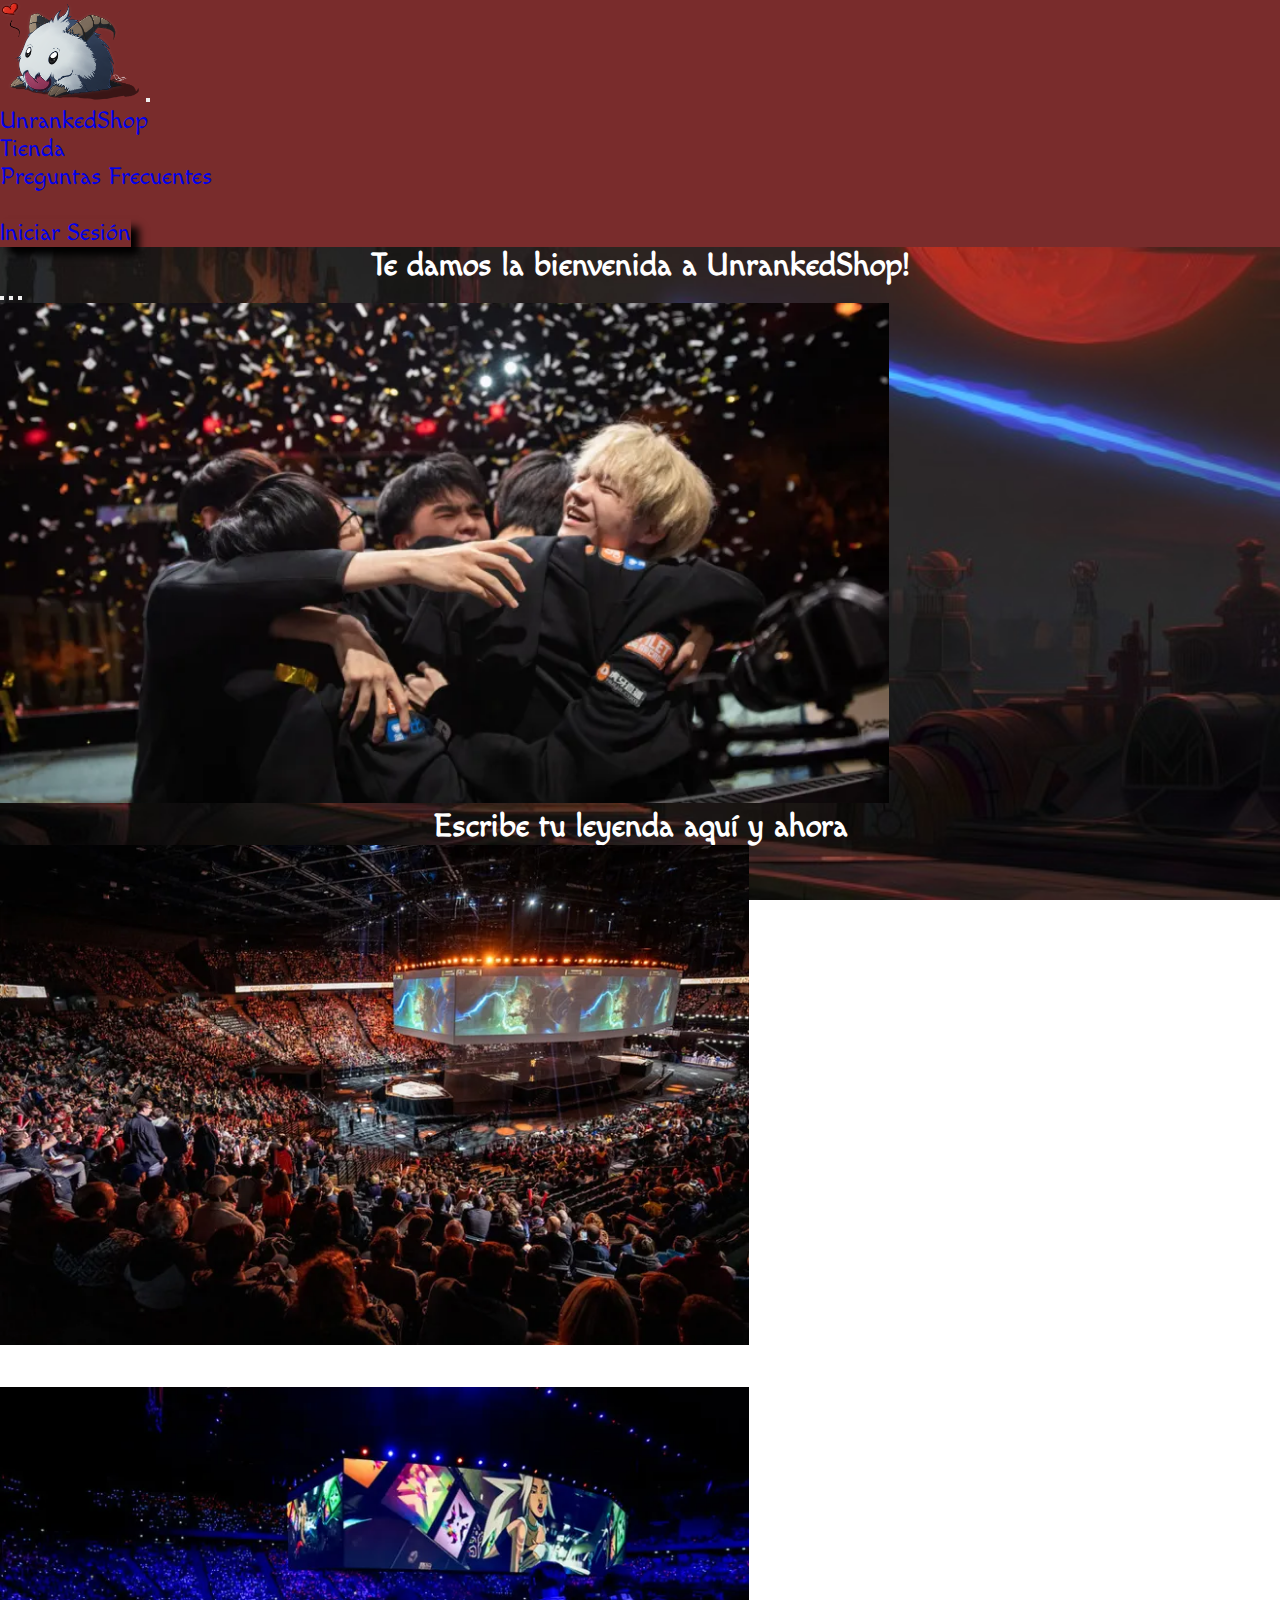
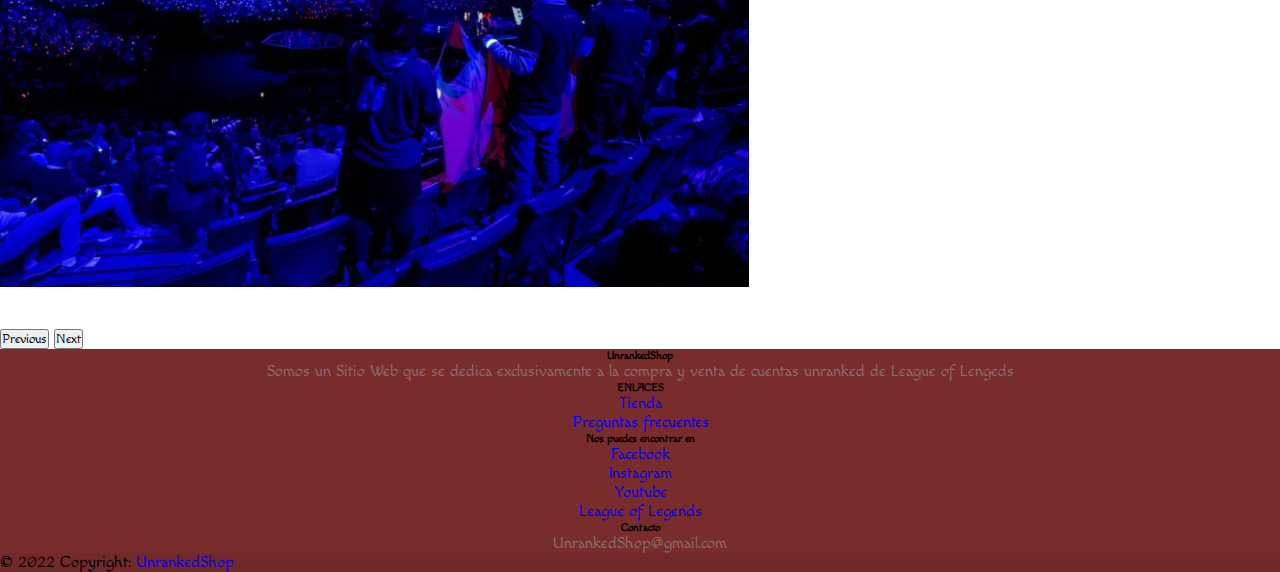
<file: index.html>
<!doctype html>
<html lang="en">
  <head>
    <meta charset="utf-8">
    <meta name="viewport" content="width=device-width, initial-scale=1">
    <title>UnrankedShop</title>
    <link rel="stylesheet" href="css/style.css">
    <link href="https://fonts.googleapis.com/css2?family=Macondo&family=Patrick+Hand&family=Permanent+Marker&display=swap" rel="stylesheet">
    <link rel="shortcut icon" href="./img/icon/poro.png">
    <link href="https://cdn.jsdelivr.net/npm/bootstrap@5.2.1/dist/css/bootstrap.min.css" rel="stylesheet" integrity="sha384-iYQeCzEYFbKjA/T2uDLTpkwGzCiq6soy8tYaI1GyVh/UjpbCx/TYkiZhlZB6+fzT" crossorigin="anonymous">
  </head>
  <body>
    <nav class="navbar navbar-expand-lg  p-4">
      <div class="container-fluid">
        <a class="navbar-brand" href="">
          <img src="./img/icon/poro.png" alt="logo" class="poro" style="height:100px;">
        </a>
        <button class="navbar-toggler" type="button" data-bs-toggle="collapse" data-bs-target="#navbarTogglerDemo01" aria-controls="navbarTogglerDemo01" aria-expanded="false" aria-label="Toggle navigation">
          <span class="navbar-toggler-icon"></span>
        </button>
        <div class="collapse navbar-collapse" id="navbarTogglerDemo01">
          <a class="navbar-brand" href="./index.html">UnrankedShop</a>
          <ul class="navbar-nav me-auto mb-2 mb-dk-0">
            <li class="nav-item">   
              <a class="nav-link active" aria-current="page" href="./html/needlogin.html">Tienda</a>
            </li>
            <li class="nav-item">
              <a class="nav-link" href="./html/preguntas.html">Preguntas Frecuentes</a>
            </li>
            <li class="nav-item">
            </li>
          </ul>
          <form class="d-flex" role="search">
            <a class="login-index navbar-brand" href="./html/iniciosesion.html">Iniciar Sesión</a>
          </form>
        </div>
      </div>
    </nav>
    <div class="bg-titulo">
      <h1>Te damos la bienvenida a UnrankedShop!</h1>
    </div>
    <div id="carouselExampleCaptions" class="carousel slide" data-bs-ride="false">
      <div class="carousel-indicators">
        <button type="button" data-bs-target="#carouselExampleCaptions" data-bs-slide-to="0" class="active" aria-current="true" aria-label="Slide 1"></button>
        <button type="button" data-bs-target="#carouselExampleCaptions" data-bs-slide-to="1" aria-label="Slide 2"></button>
        <button type="button" data-bs-target="#carouselExampleCaptions" data-bs-slide-to="2" aria-label="Slide 3"></button>
      </div>
      <div class="carousel-inner">
        <div class="carousel-item active">
          <img src="./img/carrousel/c1.pg.jfif" class="d-block w-100" style="height:500px;" alt="mundial3">
          <div class="carousel-caption d-none d-md-block">
            <h1>Escribe tu leyenda aquí y ahora</h1>
          </div>
        </div>
        <div class="carousel-item">
          <img src="./img/carrousel/c2.jpg" class="d-block w-100" style="height:500px;" alt="mundial3">
          <div class="carousel-caption d-none d-md-block">
            <h1>Es hora de comenzar</h1>
          </div>
        </div>
        <div class="carousel-item">
          <img src="./img/carrousel/c3.pg.webp" class="d-block w-100" style="height:500px;" alt="mundial3">
          <div class="carousel-caption d-none d-md-block">
            <h1>Solo tú puedes hacerlo</h1>
          </div>
        </div>
      </div>
      <button class="carousel-control-prev" type="button" data-bs-target="#carouselExampleCaptions" data-bs-slide="prev">
        <span class="carousel-control-prev-icon" aria-hidden="true"></span>
        <span class="visually-hidden">Previous</span>
      </button>
      <button class="carousel-control-next" type="button" data-bs-target="#carouselExampleCaptions" data-bs-slide="next">
        <span class="carousel-control-next-icon" aria-hidden="true"></span>
        <span class="visually-hidden">Next</span>
      </button>
    </div>

<footer class="text-center text-lg-start bg-gray text-muted">

  <section class="d-flex justify-content-center justify-content-lg-between p-4 border-bottom">

    <div>
      <a href="" class="me-4 text-reset">
        <i class="fab fa-facebook-f"></i>
      </a>
      <a href="" class="me-4 text-reset">
        <i class="fab fa-twitter"></i>
      </a>
      <a href="" class="me-4 text-reset">
        <i class="fab fa-google"></i>
      </a>
      <a href="" class="me-4 text-reset">
        <i class="fab fa-instagram"></i>
      </a>
      <a href="" class="me-4 text-reset">
        <i class="fab fa-linkedin"></i>
      </a>
      <a href="" class="me-4 text-reset">
        <i class="fab fa-github"></i>
      </a>
    </div>

  </section>

  <section class="">
    <div class="container text-center text-md-start mt-5">

      <div class="row mt-3">

        <div class="col-md-3 col-lg-4 col-xl-3 mx-auto mb-4">

          <h6 class="text-uppercase fw-bold mb-4">
            <i class="fas fa-gem me-3"></i>UnrankedShop
          </h6>
          <p>
            Somos un Sitio Web que se dedica exclusivamente a la compra
             y venta de cuentas unranked de League of Lengeds
          </p>
        </div>

        <div class="col-md-2 col-lg-2 col-xl-2 mx-auto mb-4">

          <h6 class="text-uppercase fw-bold mb-4">
            ENLACES
          </h6>
          <p>
            <a href="./html/needlogin.html" class="text-reset">Tienda</a>
          </p>
          <p>
            <a href="./preguntas.html" class="text-reset">Preguntas frecuentes</a>
          </p>
        </div>

        <div class="col-md-3 col-lg-2 col-xl-2 mx-auto mb-4">

          <h6 class="text-uppercase fw-bold mb-4">
            Nos puedes encontrar en
          </h6>
          <p>
            <a href="https://www.facebook.com/LeagueofLegendsLatino/" class="text-reset">Facebook</a>
          </p>
          <p>
            <a href="https://www.instagram.com/lol_es/?hl=es" class="text-reset">Instagram</a>
          </p>
          <p>
            <a href="https://www.youtube.com/c/leagueoflegends" class="text-reset">Youtube</a>
          </p>
          <p>
            <a href="https://www.leagueoflegends.com/es-mx/" class="text-reset">League of Legends</a>
          </p>
        </div>



        <div class="col-md-4 col-lg-3 col-xl-3 mx-auto mb-md-0 mb-4">

          <h6 class="text-uppercase fw-bold mb-4">Contacto</h6>
          <p>
            <i class="fas fa-envelope me-3"></i>
            UnrankedShop@gmail.com
          </p>
        </div>

      </div>

    </div>
  </section>



  <div class="text-center p-4" style="background-color: rgba(0, 0, 0, 0.05);">
    © 2022 Copyright:
    <a class="text-reset fw-bold" href="https://www.leagueoflegends.com/es-mx/">UnrankedShop</a>
  </div>

</footer>

    <script src="https://cdn.jsdelivr.net/npm/bootstrap@5.2.1/dist/js/bootstrap.min.js" integrity="sha384-7VPbUDkoPSGFnVtYi0QogXtr74QeVeeIs99Qfg5YCF+TidwNdjvaKZX19NZ/e6oz" crossorigin="anonymous"></script>
    </body>
</html>
</file>
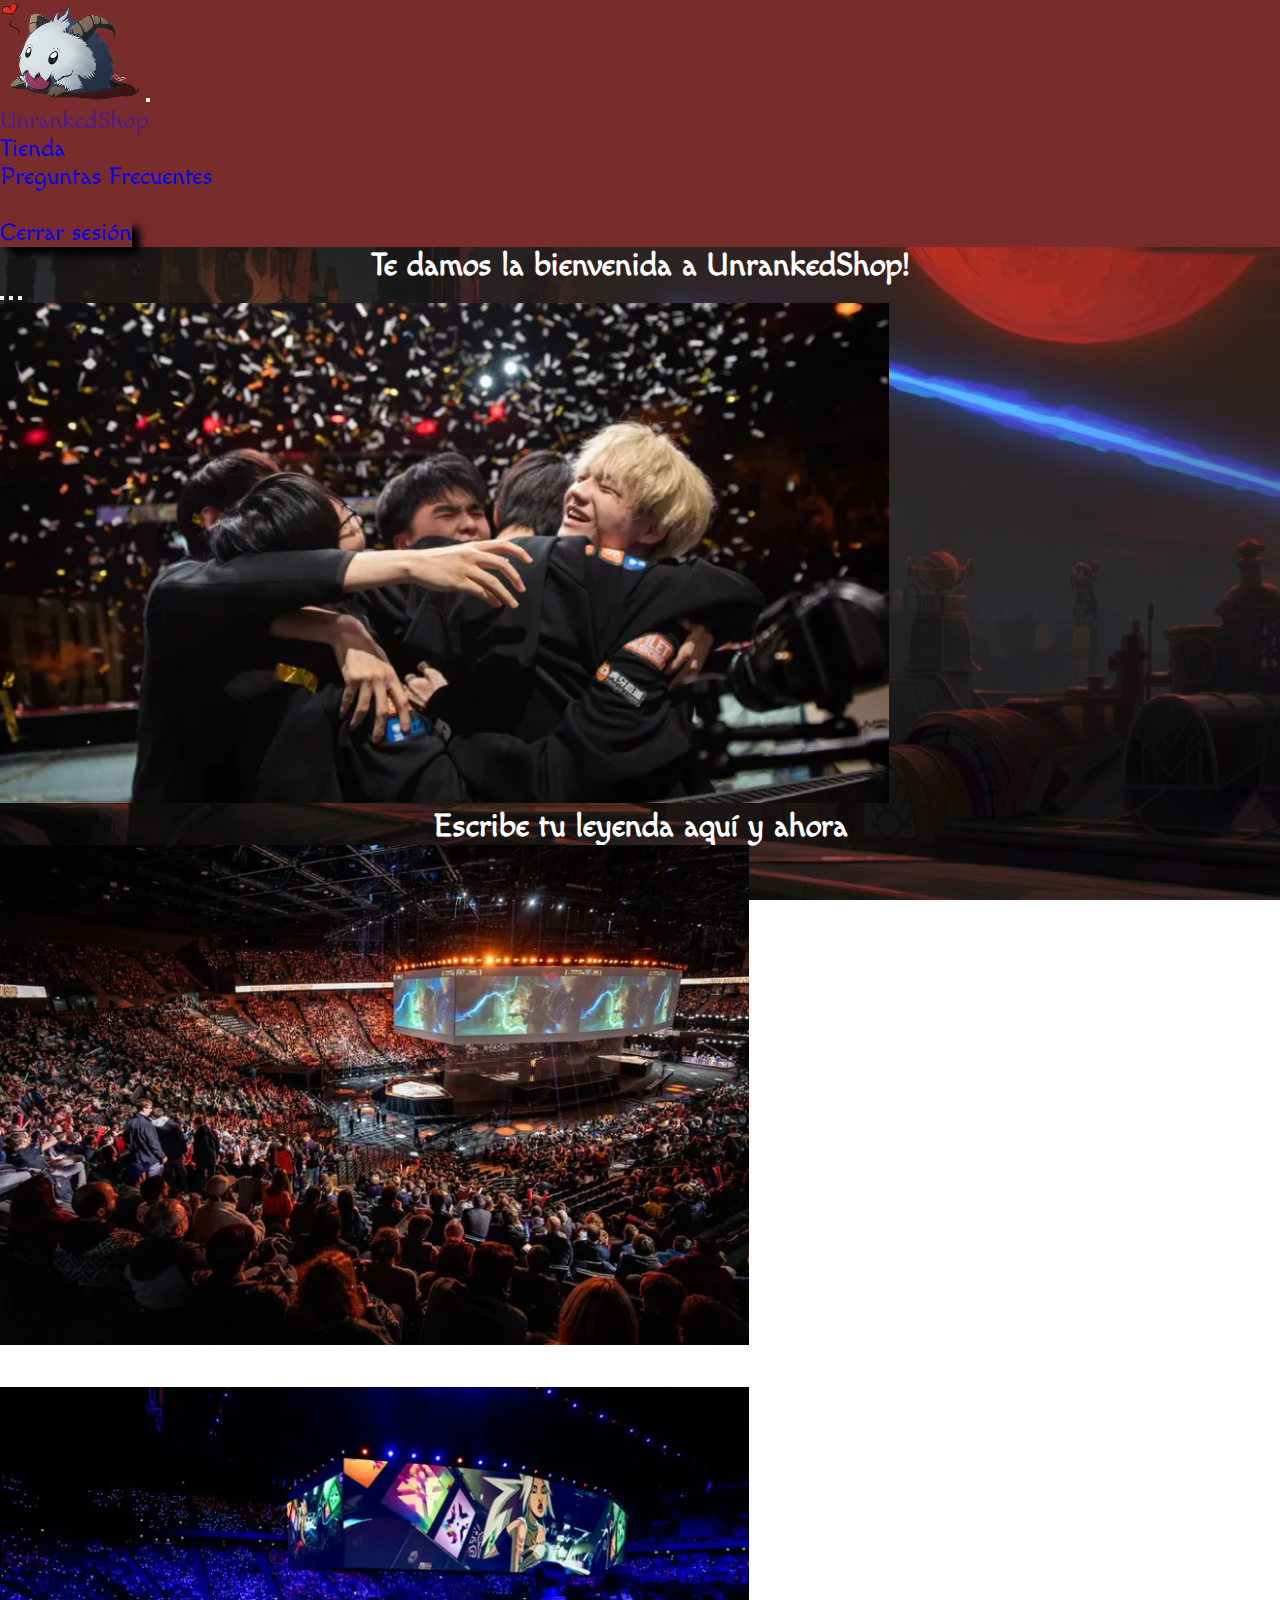
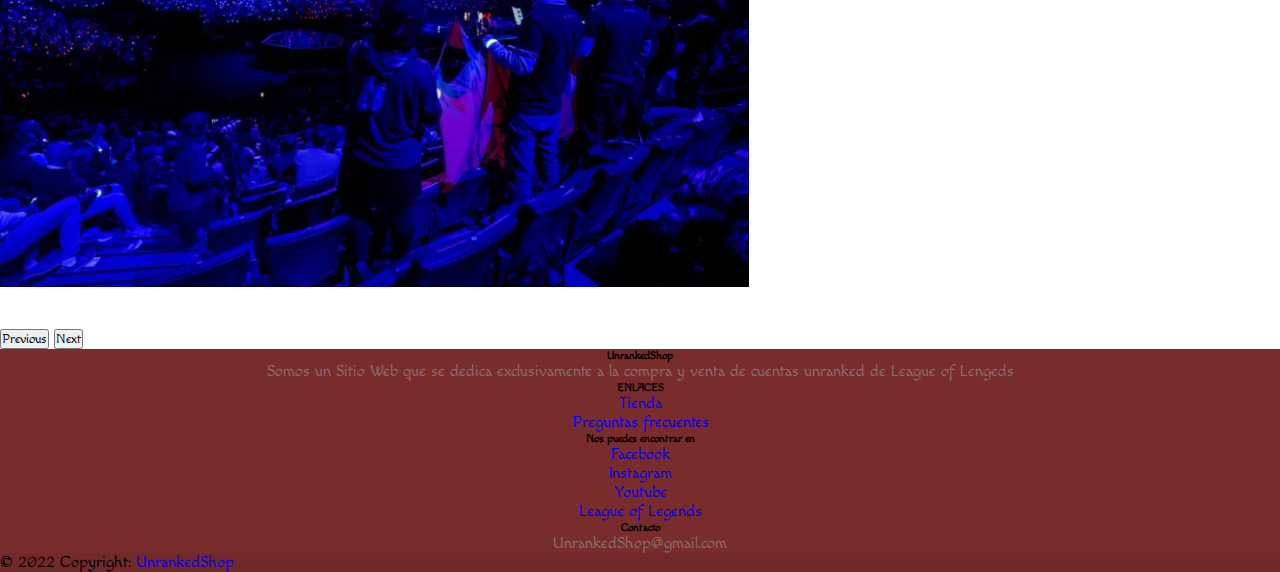
<file: html/indexlogueado.html>
<!doctype html>
<html lang="en">
  <head>
    <meta charset="utf-8">
    <meta name="viewport" content="width=device-width, initial-scale=1">
    <title>UnrankedShop</title>
    <link rel="stylesheet" href="../css/style.css">
    <link href="https://fonts.googleapis.com/css2?family=Macondo&family=Patrick+Hand&family=Permanent+Marker&display=swap" rel="stylesheet">
    <link rel="shortcut icon" href="../img/icon/poro.png">
    <link href="https://cdn.jsdelivr.net/npm/bootstrap@5.2.1/dist/css/bootstrap.min.css" rel="stylesheet" integrity="sha384-iYQeCzEYFbKjA/T2uDLTpkwGzCiq6soy8tYaI1GyVh/UjpbCx/TYkiZhlZB6+fzT" crossorigin="anonymous">
  </head>
  <body>
    <nav class="navbar navbar-expand-lg  p-4">
      <div class="container-fluid">
        <a class="navbar-brand" href="">
          <img src="../img/icon/poro.png" alt="logo" class="poro" style="height:100px;">
        </a>
        <button class="navbar-toggler" type="button" data-bs-toggle="collapse" data-bs-target="#navbarTogglerDemo01" aria-controls="navbarTogglerDemo01" aria-expanded="false" aria-label="Toggle navigation">
          <span class="navbar-toggler-icon"></span>
        </button>
        <div class="collapse navbar-collapse" id="navbarTogglerDemo01">
          <a class="navbar-brand" href="">UnrankedShop</a>
          <ul class="navbar-nav me-auto mb-2 mb-dk-0">
            <li class="nav-item">   
              <a class="nav-link active" aria-current="page" href="./tienda.html">Tienda</a>
            </li>
            <li class="nav-item">
              <a class="nav-link" href="./preguntas.html">Preguntas Frecuentes</a>
            </li>
            <li class="nav-item">
            </li>
          </ul>
          <form class="d-flex" role="search">
            <a class="login-index navbar-brand" href="./iniciosesion.html">Cerrar sesión</a>
          </form>
        </div>
      </div>
    </nav>
    <div class="bg-titulo">
      <h1>Te damos la bienvenida a UnrankedShop!</h1>
    </div>
    <div id="carouselExampleCaptions" class="carousel slide" data-bs-ride="false">
      <div class="carousel-indicators">
        <button type="button" data-bs-target="#carouselExampleCaptions" data-bs-slide-to="0" class="active" aria-current="true" aria-label="Slide 1"></button>
        <button type="button" data-bs-target="#carouselExampleCaptions" data-bs-slide-to="1" aria-label="Slide 2"></button>
        <button type="button" data-bs-target="#carouselExampleCaptions" data-bs-slide-to="2" aria-label="Slide 3"></button>
      </div>
      <div class="carousel-inner">
        <div class="carousel-item active">
          <img src="../img/carrousel/c1.pg.jfif" class="d-block w-100" style="height:500px;" alt="mundial3">
          <div class="carousel-caption d-none d-md-block">
            <h1>Escribe tu leyenda aquí y ahora</h1>
          </div>
        </div>
        <div class="carousel-item">
          <img src="../img/carrousel/c2.jpg" class="d-block w-100" style="height:500px;" alt="mundial3">
          <div class="carousel-caption d-none d-md-block">
            <h1>Es hora de comenzar</h1>
          </div>
        </div>
        <div class="carousel-item">
          <img src="../img/carrousel/c3.pg.webp" class="d-block w-100" style="height:500px;" alt="mundial3">
          <div class="carousel-caption d-none d-md-block">
            <h1>Solo tú puedes hacerlo</h1>
          </div>
        </div>
      </div>
      <button class="carousel-control-prev" type="button" data-bs-target="#carouselExampleCaptions" data-bs-slide="prev">
        <span class="carousel-control-prev-icon" aria-hidden="true"></span>
        <span class="visually-hidden">Previous</span>
      </button>
      <button class="carousel-control-next" type="button" data-bs-target="#carouselExampleCaptions" data-bs-slide="next">
        <span class="carousel-control-next-icon" aria-hidden="true"></span>
        <span class="visually-hidden">Next</span>
      </button>
    </div>

<footer class="text-center text-lg-start bg-gray text-muted">

  <section class="d-flex justify-content-center justify-content-lg-between p-4 border-bottom">

    <div>
      <a href="" class="me-4 text-reset">
        <i class="fab fa-facebook-f"></i>
      </a>
      <a href="" class="me-4 text-reset">
        <i class="fab fa-twitter"></i>
      </a>
      <a href="" class="me-4 text-reset">
        <i class="fab fa-google"></i>
      </a>
      <a href="" class="me-4 text-reset">
        <i class="fab fa-instagram"></i>
      </a>
      <a href="" class="me-4 text-reset">
        <i class="fab fa-linkedin"></i>
      </a>
      <a href="" class="me-4 text-reset">
        <i class="fab fa-github"></i>
      </a>
    </div>

  </section>

  <section class="">
    <div class="container text-center text-md-start mt-5">

      <div class="row mt-3">

        <div class="col-md-3 col-lg-4 col-xl-3 mx-auto mb-4">

          <h6 class="text-uppercase fw-bold mb-4">
            <i class="fas fa-gem me-3"></i>UnrankedShop
          </h6>
          <p>
            Somos un Sitio Web que se dedica exclusivamente a la compra
             y venta de cuentas unranked de League of Lengeds
          </p>
        </div>

        <div class="col-md-2 col-lg-2 col-xl-2 mx-auto mb-4">

          <h6 class="text-uppercase fw-bold mb-4">
            ENLACES
          </h6>
          <p>
            <a href="./tienda.html" class="text-reset">Tienda</a>
          </p>
          <p>
            <a href="./preguntas.html" class="text-reset">Preguntas frecuentes</a>
          </p>
        </div>

        <div class="col-md-3 col-lg-2 col-xl-2 mx-auto mb-4">

          <h6 class="text-uppercase fw-bold mb-4">
            Nos puedes encontrar en
          </h6>
          <p>
            <a href="https://www.facebook.com/LeagueofLegendsLatino/" class="text-reset">Facebook</a>
          </p>
          <p>
            <a href="https://www.instagram.com/lol_es/?hl=es" class="text-reset">Instagram</a>
          </p>
          <p>
            <a href="https://www.youtube.com/c/leagueoflegends" class="text-reset">Youtube</a>
          </p>
          <p>
            <a href="https://www.leagueoflegends.com/es-mx/" class="text-reset">League of Legends</a>
          </p>
        </div>



        <div class="col-md-4 col-lg-3 col-xl-3 mx-auto mb-md-0 mb-4">

          <h6 class="text-uppercase fw-bold mb-4">Contacto</h6>
          <p>
            <i class="fas fa-envelope me-3"></i>
            UnrankedShop@gmail.com
          </p>
        </div>

      </div>

    </div>
  </section>



  <div class="text-center p-4" style="background-color: rgba(0, 0, 0, 0.05);">
    © 2022 Copyright:
    <a class="text-reset fw-bold" href="https://www.leagueoflegends.com/es-mx/">UnrankedShop</a>
  </div>

</footer>

    <script src="https://cdn.jsdelivr.net/npm/bootstrap@5.2.1/dist/js/bootstrap.min.js" integrity="sha384-7VPbUDkoPSGFnVtYi0QogXtr74QeVeeIs99Qfg5YCF+TidwNdjvaKZX19NZ/e6oz" crossorigin="anonymous"></script>
    </body>
</html>
</file>
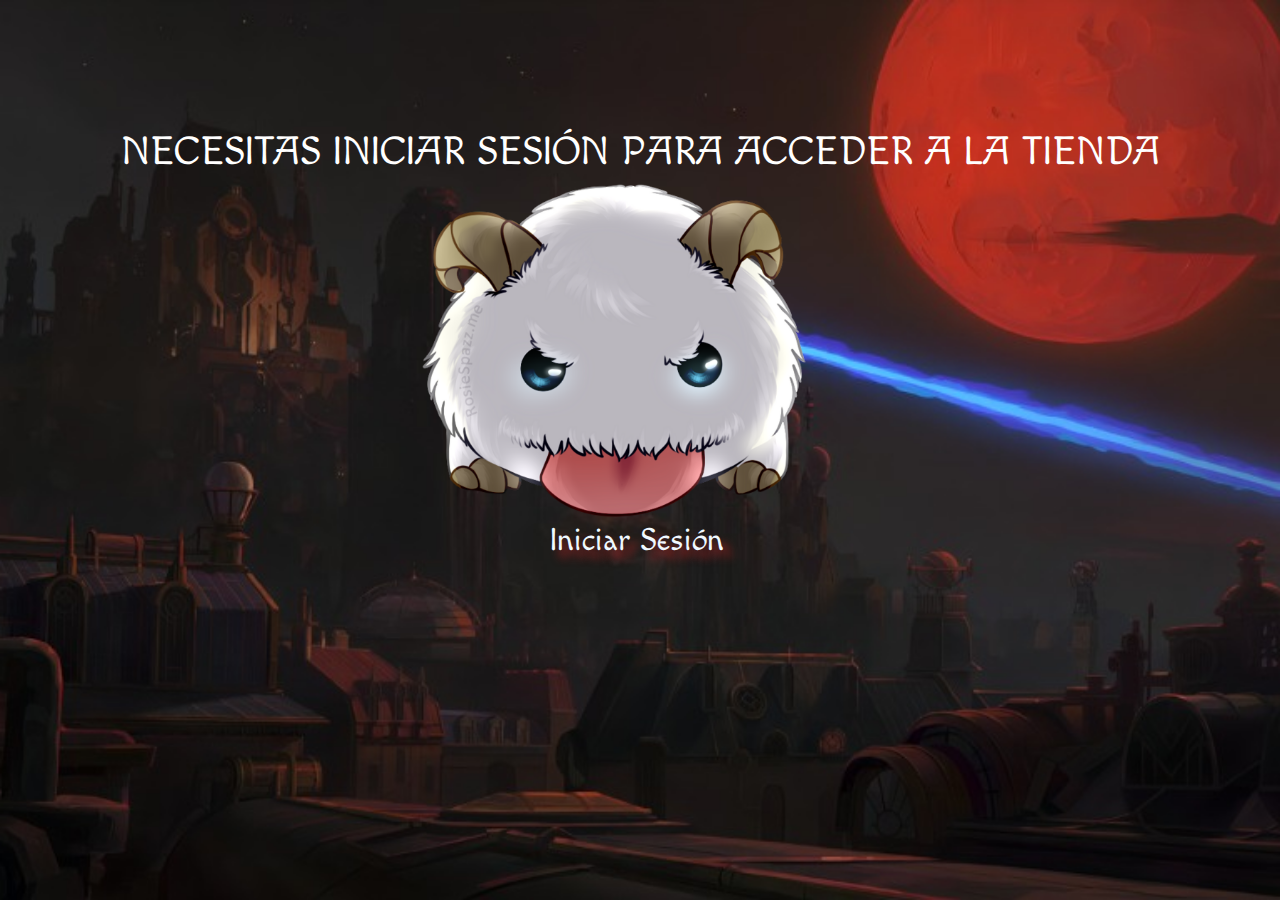
<file: html/needlogin.html>
<!DOCTYPE html>
<html lang="es">

<head>
    <meta charset="UTF-8">
    <meta name="viewport" content="width=device-width, initial-scale=1.0">
    <title>ERROR</title>
    <link rel="stylesheet" href="https://stackpath.bootstrapcdn.com/bootstrap/4.5.2/css/bootstrap.min.css"
        integrity="sha384-JcKb8q3iqJ61gNV9KGb8thSsNjpSL0n8PARn9HuZOnIxN0hoP+VmmDGMN5t9UJ0Z" crossorigin="anonymous">
        <link rel="stylesheet" href="../css/style.css">
        <link href="https://fonts.googleapis.com/css2?family=Macondo&family=Patrick+Hand&family=Permanent+Marker&display=swap" rel="stylesheet">
        <link rel="shortcut icon" href="../img/icon/poro.png">
        <link href="https://cdn.jsdelivr.net/npm/bootstrap@5.2.1/dist/css/bootstrap.min.css" rel="stylesheet" integrity="sha384-iYQeCzEYFbKjA/T2uDLTpkwGzCiq6soy8tYaI1GyVh/UjpbCx/TYkiZhlZB6+fzT" crossorigin="anonymous">
      </head>
<body>
    <h1 class="error">NECESITAS INICIAR SESIÓN PARA ACCEDER A LA TIENDA</h1>
    <img src="../img/icon/error-poro.png" alt="porito" class="porito-error">
    <form class="d-flex" role="search">
        <a class="error-sesion" href="./iniciosesion.html">Iniciar Sesión</a>
      </form>
</body>
</html>
</file>
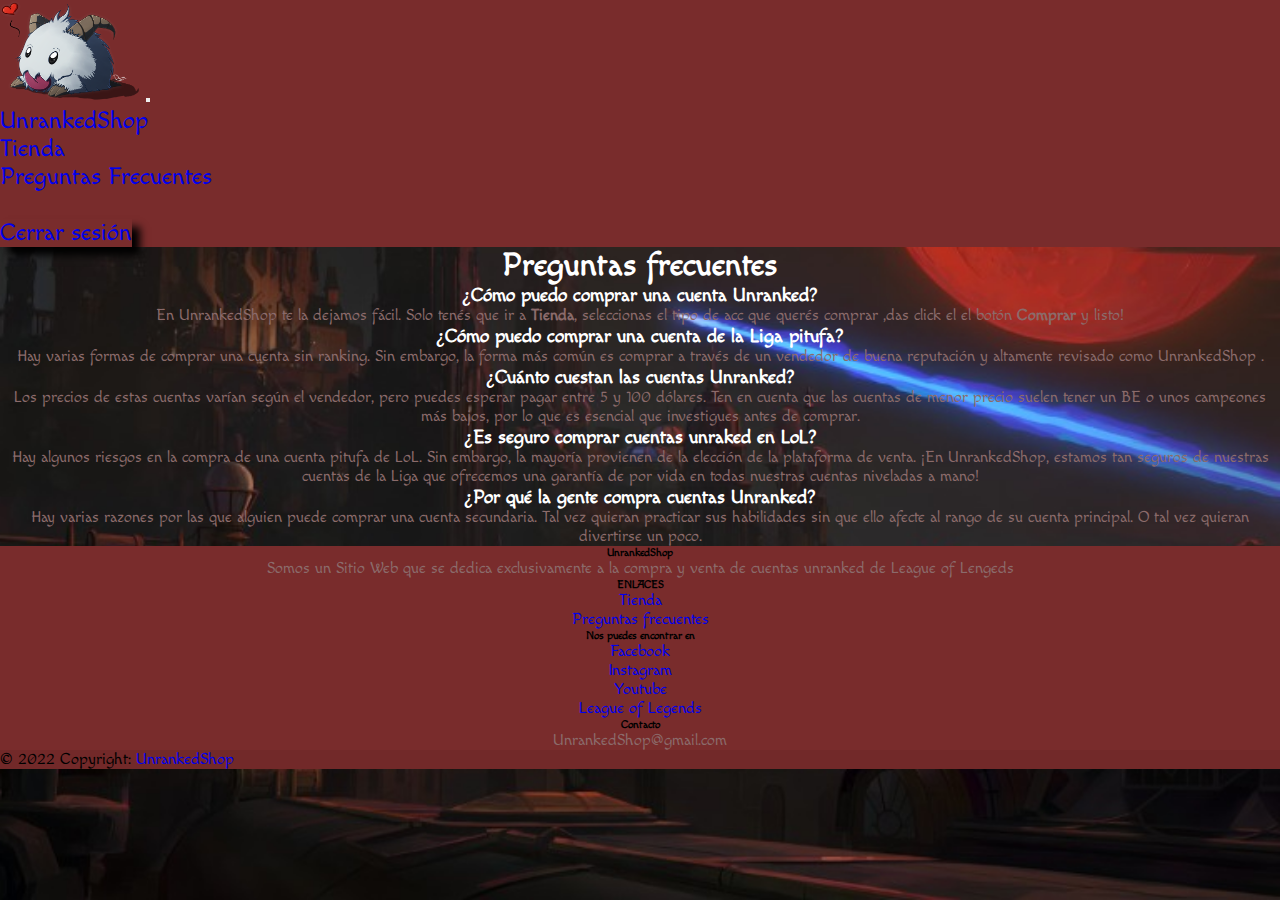
<file: html/preguntas.html>
<!doctype html>
<html lang="en">
  <head>
    <meta charset="utf-8">
    <meta name="viewport" content="width=device-width, initial-scale=1">
    <title>UnrankedShop</title>
    <link rel="stylesheet" href="../css/style.css">
    <link href="https://fonts.googleapis.com/css2?family=Macondo&family=Patrick+Hand&family=Permanent+Marker&display=swap" rel="stylesheet">
    <link rel="shortcut icon" href="../img/icon/poro.png">
    <link href="https://cdn.jsdelivr.net/npm/bootstrap@5.2.1/dist/css/bootstrap.min.css" rel="stylesheet" integrity="sha384-iYQeCzEYFbKjA/T2uDLTpkwGzCiq6soy8tYaI1GyVh/UjpbCx/TYkiZhlZB6+fzT" crossorigin="anonymous">
  </head>
  <body>
    <nav class="navbar navbar-expand-lg  p-4">
      <div class="container-fluid">
        <a class="navbar-brand" href="./indexlogueado.html">
          <img src="../img/icon/poro.png" alt="logo" class="poro" style="height:100px;">
        </a>
        <button class="navbar-toggler" type="button" data-bs-toggle="collapse" data-bs-target="#navbarTogglerDemo01" aria-controls="navbarTogglerDemo01" aria-expanded="false" aria-label="Toggle navigation">
          <span class="navbar-toggler-icon"></span>
        </button>
        <div class="collapse navbar-collapse" id="navbarTogglerDemo01">
          <a class="navbar-brand" href="./indexlogueado.html">UnrankedShop</a>
          <ul class="navbar-nav me-auto mb-2 mb-dk-0">
            <li class="nav-item">   
              <a class="nav-link active" aria-current="page" href="./tienda.html">Tienda</a>
            </li>
            <li class="nav-item">
              <a class="nav-link" href="./preguntas.html">Preguntas Frecuentes</a>
            </li>
            <li class="nav-item">
            </li>
          </ul>
          <form class="d-flex" role="search">
            <a class="login-index navbar-brand" href="./iniciosesion.html">Cerrar sesión</a>
          </form>
        </div>
      </div>
    </nav>
    <div class="bg-titulo">
      <h1>Preguntas frecuentes</h1>
    </div>
    <div>
        <div>
            <h3>¿Cómo puedo comprar una cuenta Unranked?</h3>
            <p>En UnrankedShop te la dejamos fácil. Solo tenés que ir a <b>Tienda</b>, seleccionas el tipo de acc que querés comprar ,das click el el botón <b>Comprar</b> y listo!</p>
        </div>
        <div>
            <h3>¿Cómo puedo comprar una cuenta de la Liga pitufa?</h3>
            <p>Hay varias formas de comprar una cuenta sin ranking. Sin embargo, la forma más común es comprar a través de un vendedor de buena reputación y altamente revisado como UnrankedShop   .</p>
        </div>
        <div>
            <h3>¿Cuánto cuestan las cuentas Unranked?</h3>
            <p>Los precios de estas cuentas varían según el vendedor, pero puedes esperar pagar entre 5 y 100 dólares. Ten en cuenta que las cuentas de menor precio suelen tener un BE o unos campeones más bajos, por lo que es esencial que investigues antes de comprar.</p>
        </div>
        <div>
            <h3>¿Es seguro comprar cuentas unraked en LoL?</h3>
            <p>Hay algunos riesgos en la compra de una cuenta pitufa de LoL. Sin embargo, la mayoría provienen de la elección de la plataforma de venta. ¡En UnrankedShop, estamos tan seguros de nuestras cuentas de la Liga que ofrecemos una garantía de por vida en todas nuestras cuentas niveladas a mano!</p>
        </div>
        <div>
            <h3>¿Por qué la gente compra cuentas Unranked?</h3>
            <p>Hay varias razones por las que alguien puede comprar una cuenta secundaria. Tal vez quieran practicar sus habilidades sin que ello afecte al rango de su cuenta principal. O tal vez quieran divertirse un poco.</p>
        </div>
    </div>
  
<footer class="text-center text-lg-start bg-gray text-muted">

  <section class="d-flex justify-content-center justify-content-lg-between p-4 border-bottom">

    <div>
      <a href="" class="me-4 text-reset">
        <i class="fab fa-facebook-f"></i>
      </a>
      <a href="" class="me-4 text-reset">
        <i class="fab fa-twitter"></i>
      </a>
      <a href="" class="me-4 text-reset">
        <i class="fab fa-google"></i>
      </a>
      <a href="" class="me-4 text-reset">
        <i class="fab fa-instagram"></i>
      </a>
      <a href="" class="me-4 text-reset">
        <i class="fab fa-linkedin"></i>
      </a>
      <a href="" class="me-4 text-reset">
        <i class="fab fa-github"></i>
      </a>
    </div>

  </section>

  <section class="">
    <div class="container text-center text-md-start mt-5">

      <div class="row mt-3">

        <div class="col-md-3 col-lg-4 col-xl-3 mx-auto mb-4">

          <h6 class="text-uppercase fw-bold mb-4">
            <i class="fas fa-gem me-3"></i>UnrankedShop
          </h6>
          <p>
            Somos un Sitio Web que se dedica exclusivamente a la compra
             y venta de cuentas unranked de League of Lengeds
          </p>
        </div>

        <div class="col-md-2 col-lg-2 col-xl-2 mx-auto mb-4">

          <h6 class="text-uppercase fw-bold mb-4">
            ENLACES
          </h6>
          <p>
            <a href="./tienda.html" class="text-reset">Tienda</a>
          </p>
          <p>
            <a href="./preguntas.html" class="text-reset">Preguntas frecuentes</a>
          </p>
        </div>

        <div class="col-md-3 col-lg-2 col-xl-2 mx-auto mb-4">

          <h6 class="text-uppercase fw-bold mb-4">
            Nos puedes encontrar en
          </h6>
          <p>
            <a href="https://www.facebook.com/LeagueofLegendsLatino/" class="text-reset">Facebook</a>
          </p>
          <p>
            <a href="https://www.instagram.com/lol_es/?hl=es" class="text-reset">Instagram</a>
          </p>
          <p>
            <a href="https://www.youtube.com/c/leagueoflegends" class="text-reset">Youtube</a>
          </p>
          <p>
            <a href="https://www.leagueoflegends.com/es-mx/" class="text-reset">League of Legends</a>
          </p>
        </div>



        <div class="col-md-4 col-lg-3 col-xl-3 mx-auto mb-md-0 mb-4">

          <h6 class="text-uppercase fw-bold mb-4">Contacto</h6>
          <p>
            <i class="fas fa-envelope me-3"></i>
            UnrankedShop@gmail.com
          </p>
        </div>

      </div>

    </div>
  </section>



  <div class="text-center p-4" style="background-color: rgba(0, 0, 0, 0.05);">
    © 2022 Copyright:
    <a class="text-reset fw-bold" href="https://www.leagueoflegends.com/es-mx/">UnrankedShop</a>
  </div>

</footer>

    <script src="https://cdn.jsdelivr.net/npm/bootstrap@5.2.1/dist/js/bootstrap.min.js" integrity="sha384-7VPbUDkoPSGFnVtYi0QogXtr74QeVeeIs99Qfg5YCF+TidwNdjvaKZX19NZ/e6oz" crossorigin="anonymous"></script>
    </body>
</html>
</file>
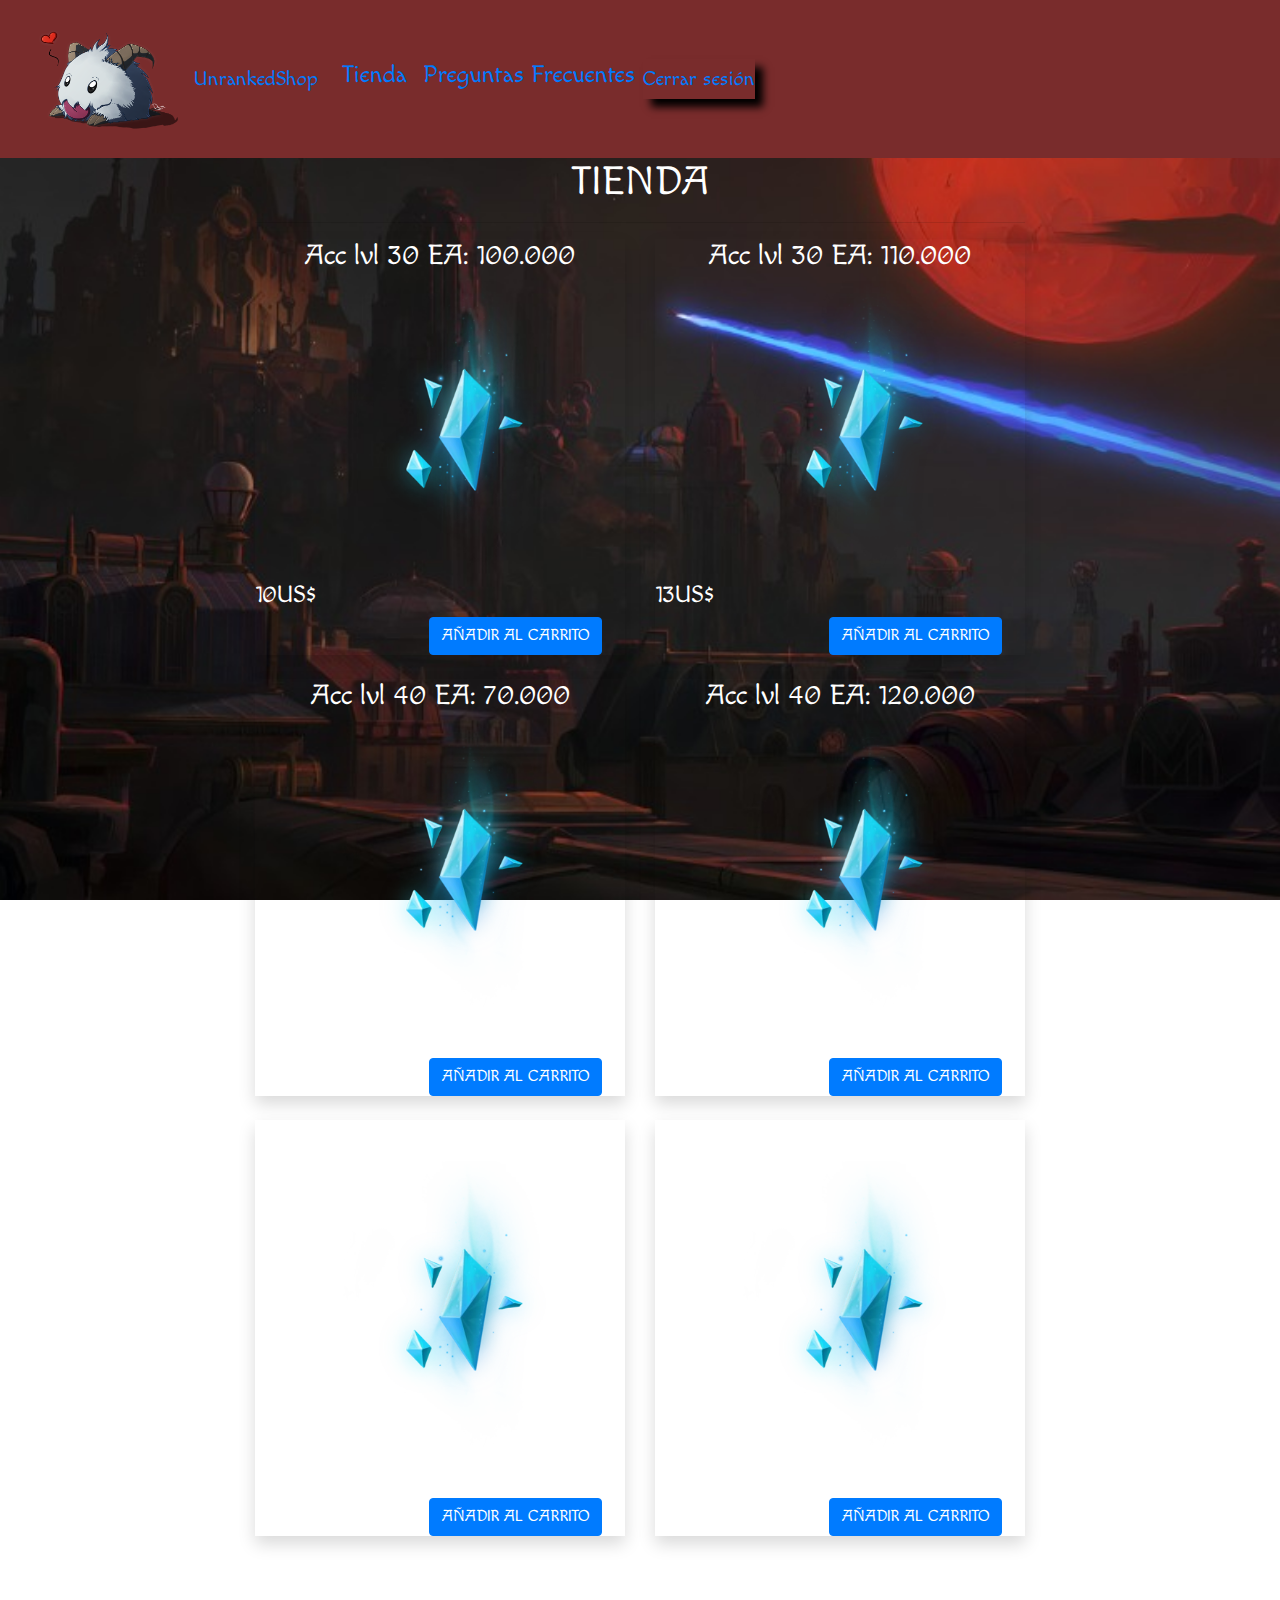
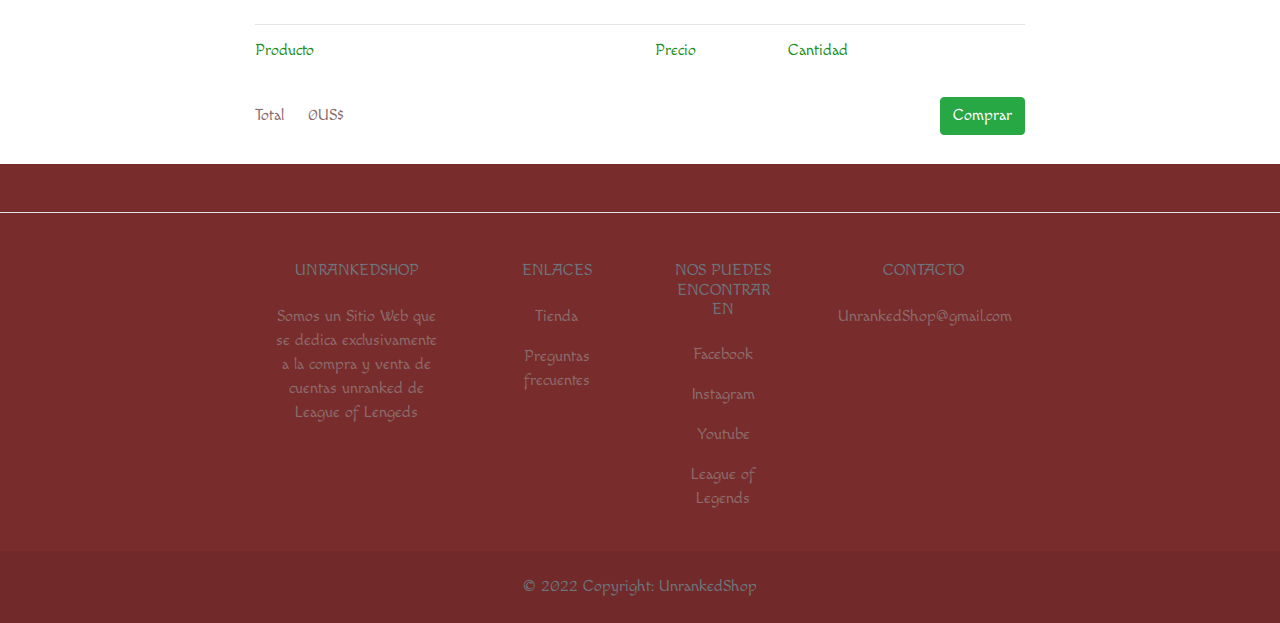
<file: html/tienda.html>
<!DOCTYPE html>
<html lang="es">

<head>
    <meta charset="UTF-8">
    <meta name="viewport" content="width=device-width, initial-scale=1.0">
    <title>Tienda</title>
    <link rel="stylesheet" href="https://stackpath.bootstrapcdn.com/bootstrap/4.5.2/css/bootstrap.min.css"
        integrity="sha384-JcKb8q3iqJ61gNV9KGb8thSsNjpSL0n8PARn9HuZOnIxN0hoP+VmmDGMN5t9UJ0Z" crossorigin="anonymous">
        <link rel="stylesheet" href="../css/style.css">
        <link href="https://fonts.googleapis.com/css2?family=Macondo&family=Patrick+Hand&family=Permanent+Marker&display=swap" rel="stylesheet">
        <link rel="shortcut icon" href="../img/icon/poro.png">
        <link href="https://cdn.jsdelivr.net/npm/bootstrap@5.2.1/dist/css/bootstrap.min.css" rel="stylesheet" integrity="sha384-iYQeCzEYFbKjA/T2uDLTpkwGzCiq6soy8tYaI1GyVh/UjpbCx/TYkiZhlZB6+fzT" crossorigin="anonymous">
      </head>
      <body>
        <nav class="navbar navbar-expand-lg  p-4">
          <div class="container-fluid">
            <a class="navbar-brand" href="./indexlogueado.html">
              <img src="../img/icon/poro.png" alt="logo" class="poro" style="height:100px;">
            </a>
            <button class="navbar-toggler" type="button" data-bs-toggle="collapse" data-bs-target="#navbarTogglerDemo01" aria-controls="navbarTogglerDemo01" aria-expanded="false" aria-label="Toggle navigation">
              <span class="navbar-toggler-icon"></span>
            </button>
            <div class="collapse navbar-collapse" id="navbarTogglerDemo01">
              <a class="navbar-brand" href="./indexlogueado.html">UnrankedShop</a>
              <ul class="navbar-nav me-auto mb-2 mb-dk-0">
                <li class="nav-item">   
                  <a class="nav-link active" aria-current="page" href="./tienda.html">Tienda</a>
                </li>
                <li class="nav-item">
                  <a class="nav-link" href="./preguntas.html">Preguntas Frecuentes</a>
                </li>
                <li class="nav-item">
                </li>
              </ul>
              <form class="d-flex" role="search">
                <a class="login-index navbar-brand" href="./iniciosesion.html">Cerrar sesión</a>
              </form>
            </div>
          </div>
        </nav>
    <header>
        <div class="container">
            <h1 class="text-center">TIENDA</h1>
            <hr>
        </div>
    </header>
    <!--Comienzo Productos-->
    <section class="store">
        <div class="container">
            <div class="items">
                <div class="row">

                    <div class="col-12 col-md-6">
                        <div class="item shadow mb-4">
                            <h3 class="item-title">Acc lvl 30 EA: 100.000</h3>
                            <img class="item-image" src="../img/icon-ea/unknown.png" width="300">

                            <div class="item-details">
                                <h4 class="item-price">10US$</h4>
                                <button class="item-button btn btn-primary addToCart">AÑADIR AL CARRITO</button>
                            </div>
                        </div>
                    </div>
                    <div class="col-12 col-md-6">
                        <div class="item shadow mb-4">
                            <h3 class="item-title">Acc lvl 30 EA: 110.000</h3>

                            <img class="item-image" src="../img/icon-ea/unknown.png" width="300">

                            <div class="item-details">
                                <h4 class="item-price">13US$</h4>
                                <button class="item-button btn btn-primary addToCart">AÑADIR AL CARRITO</button>
                            </div>
                        </div>
                    </div>
                </div>

                <div class="row">
                    <div class="col-12 col-md-6">
                        <div class="item shadow mb-4">
                            <h3 class="item-title">Acc lvl 40 EA: 70.000</h3>

                            <img class="item-image" src="../img/icon-ea/unknown.png"" width="300">

                            <div class="item-details">
                                <h4 class="item-price">9US$</h4>
                                <button class="item-button btn btn-primary addToCart">AÑADIR AL CARRITO</button>
                            </div>
                        </div>
                    </div>
                    <div class="col-12 col-md-6">
                        <div class="item shadow mb-4">
                            <h3 class="item-title">Acc lvl 40 EA: 120.000</h3>

                            <img class="item-image" src="../img/icon-ea/unknown.png" width="300">
                            <div class="item-details">
                                <h4 class="item-price">15.50US$</h4>
                                <button class="item-button btn btn-primary addToCart">AÑADIR AL CARRITO</button>
                            </div>
                        </div>
                    </div>
                </div>
                <div class="row">
                    <div class="col-12 col-md-6">
                        <div class="item shadow mb-4">
                            <h3 class="item-title">Lvl 100 EA: 10.000</h3>

                            <img class="item-image" src="../img/icon-ea/unknown.png" width="300">
                            <div class="item-details">
                                <h4 class="item-price">5US$</h4>
                                <button class="item-button btn btn-primary addToCart">AÑADIR AL CARRITO</button>
                            </div>
                        </div>
                    </div>
                    <div class="col-12 col-md-6">
                        <div class="item shadow mb-4">
                            <h3 class="item-title">Lvl 70 EA:50.000</h3>

                            <img class="item-image" src="../img/icon-ea/unknown.png" width="300">
                            <div class="item-details">
                                <h4 class="item-price">7US$</h4>
                                <button class="item-button btn btn-primary addToCart">AÑADIR AL CARRITO</button>
                            </div>
                        </div>
                    </div>
                </div>
            </div>
        </div>
    </section>
    <!--Fin Productos-->
    <!-- Comienzo Shopping Cart -->
    <section class="shopping-cart">
        <div class="container">
            <h1 class="text-center">CARRITO</h1>
            <hr>
            <div class="row">
                <div class="col-6">
                    <div class="shopping-cart-header">
                        <h6>Producto</h6>
                    </div>
                </div>
                <div class="col-2">
                    <div class="shopping-cart-header">
                        <h6 class="text-truncate">Precio</h6>
                    </div>
                </div>
                <div class="col-4">
                    <div class="shopping-cart-header">
                        <h6>Cantidad</h6>
                    </div>
                </div>
            </div>

            <div class="shopping-cart-items shoppingCartItemsContainer">
            </div>

            <!-- Comienza total -->
            <div class="row">
                <div class="col-12">
                    <div class="shopping-cart-total d-flex align-items-center">
                        <p class="mb-0">Total</p>
                        <p class="ml-4 mb-0 shoppingCartTotal">0US$</p>
                        <div class="toast ml-auto bg-info" role="alert" aria-live="assertive" aria-atomic="true"
                            data-delay="2000">
                            <div class="toast-header">
                                <span>✅</span>
                                <strong class="mr-auto ml-1 text-secondary">Producto/os en el carrito</strong>
                                <button type="button" class="ml-2 mb-1 close" data-dismiss="toast" aria-label="Close">
                                    <span aria-hidden="true">&times;</span>
                                </button>
                            </div>
                            <div class="toast-body text-white">
                                Se aumentó correctamente la cantidad en el carrito
                            </div>
                        </div>
                        <button class="btn btn-success ml-auto comprarButton" type="button" data-toggle="modal"
                            data-target="#comprarModal">Comprar</button>
                    </div>
                </div>
            </div>

            <!--Fin total-->

            <!--Comienzo modal compra-->
            <div class="modal fade" id="comprarModal" tabindex="-1" aria-labelledby="comprarModalLabel"
                aria-hidden="true">
                <div class="modal-dialog modal-dialog-centered">
                    <div class="modal-content">
                        <div class="modal-header">
                            <h5 class="modal-title" id="comprarModalLabel">Muchisimas gracias por su compra!</h5>
                            <button type="button" class="close" data-dismiss="modal" aria-label="Close">
                                <span aria-hidden="true">&times;</span>
                            </button>
                        </div>
                        <div class="modal-body">
                            <p>Pronto recibirá los datos de su compra en su casilla de mail</p>
                        </div>
                        <div class="modal-footer">
                            <button type="button" class="btn btn-secondary" data-dismiss="modal">Finalizar</button>
                        </div>
                    </div>
                </div>
            </div>
            <!--Fin Modaol compra-->


        </div>

    </section>
    <footer class="text-center text-lg-start bg-gray text-muted">

        <section class="d-flex justify-content-center justify-content-lg-between p-4 border-bottom">
      
          <div>
            <a href="" class="me-4 text-reset">
              <i class="fab fa-facebook-f"></i>
            </a>
            <a href="" class="me-4 text-reset">
              <i class="fab fa-twitter"></i>
            </a>
            <a href="" class="me-4 text-reset">
              <i class="fab fa-google"></i>
            </a>
            <a href="" class="me-4 text-reset">
              <i class="fab fa-instagram"></i>
            </a>
            <a href="" class="me-4 text-reset">
              <i class="fab fa-linkedin"></i>
            </a>
            <a href="" class="me-4 text-reset">
              <i class="fab fa-github"></i>
            </a>
          </div>
      
        </section>
      
        <section class="">
          <div class="container text-center text-md-start mt-5">
      
            <div class="row mt-3">
      
              <div class="col-md-3 col-lg-4 col-xl-3 mx-auto mb-4">
      
                <h6 class="text-uppercase fw-bold mb-4">
                  <i class="fas fa-gem me-3"></i>UnrankedShop
                </h6>
                <p>
                  Somos un Sitio Web que se dedica exclusivamente a la compra
                   y venta de cuentas unranked de League of Lengeds
                </p>
              </div>
      
              <div class="col-md-2 col-lg-2 col-xl-2 mx-auto mb-4">
      
                <h6 class="text-uppercase fw-bold mb-4">
                  ENLACES
                </h6>
                <p>
                  <a href="./tienda.html" class="text-reset">Tienda</a>
                </p>
                <p>
                  <a href="./preguntas.html" class="text-reset">Preguntas frecuentes</a>
                </p>
              </div>
      
              <div class="col-md-3 col-lg-2 col-xl-2 mx-auto mb-4">
      
                <h6 class="text-uppercase fw-bold mb-4">
                  Nos puedes encontrar en
                </h6>
                <p>
                  <a href="https://www.facebook.com/LeagueofLegendsLatino/" class="text-reset">Facebook</a>
                </p>
                <p>
                  <a href="https://www.instagram.com/lol_es/?hl=es" class="text-reset">Instagram</a>
                </p>
                <p>
                  <a href="https://www.youtube.com/c/leagueoflegends" class="text-reset">Youtube</a>
                </p>
                <p>
                  <a href="https://www.leagueoflegends.com/es-mx/" class="text-reset">League of Legends</a>
                </p>
              </div>
      
      
      
              <div class="col-md-4 col-lg-3 col-xl-3 mx-auto mb-md-0 mb-4">
      
                <h6 class="text-uppercase fw-bold mb-4">Contacto</h6>
                <p>
                  <i class="fas fa-envelope me-3"></i>
                  UnrankedShop@gmail.com
                </p>
              </div>
      
            </div>
      
          </div>
        </section>
      
      
      
        <div class="text-center p-4" style="background-color: rgba(0, 0, 0, 0.05);">
          © 2022 Copyright:
          <a class="text-reset fw-bold" href="https://www.leagueoflegends.com/es-mx/">UnrankedShop</a>
        </div>
      
      </footer>
    <script src="https://code.jquery.com/jquery-3.5.1.slim.min.js"
        integrity="sha384-DfXdz2htPH0lsSSs5nCTpuj/zy4C+OGpamoFVy38MVBnE+IbbVYUew+OrCXaRkfj"
        crossorigin="anonymous"></script>
    <script src="https://cdn.jsdelivr.net/npm/popper.js@1.16.1/dist/umd/popper.min.js"
        integrity="sha384-9/reFTGAW83EW2RDu2S0VKaIzap3H66lZH81PoYlFhbGU+6BZp6G7niu735Sk7lN"
        crossorigin="anonymous"></script>
    <script src="https://stackpath.bootstrapcdn.com/bootstrap/4.5.2/js/bootstrap.min.js"
        integrity="sha384-B4gt1jrGC7Jh4AgTPSdUtOBvfO8shuf57BaghqFfPlYxofvL8/KUEfYiJOMMV+rV"
        crossorigin="anonymous"></script>

    <script src="../js/tienda.js"></script>

</body>

</html>
</file>
<file: css/style.css>
/*Index-Tienda*/
.bg-titulo{
    color: white;
    text-align: center;
    font-family: 'Macondo', cursive;    
}
h1{
    text-align: center;
    align-items: center;
    color: rgb(255, 255, 255);
}
h3{
    text-align: center;
    align-items: center;
    color: white;
}
h5{
    font-size: 1.5rem;
    color: #000000;
}
p{
    text-align: center;
    align-items: center;
    color: rgb(139, 107, 107);
}
nav{
    height: 20%;
    font-size: 1.5rem;
    position: sticky;
    top: 5;
    display: flex;
    justify-content: space-between;
    align-items: center;
}
nav.navbar {
    background-color: #792c2c;
}
.shopping-cart{
    color: rgb(28, 143, 28);
}
.item-price{
    color: white;
}
.cart-finish{
    color: black;
}

footer{
    background-color: #792c2c;
    color:#000000;
}
.text-uppercase{
    text-align: center;
}
.text-reset{    
    text-decoration: none;
}
.entrar{
    text-decoration: none;
}
/*Login*/
*{
    margin: 0;
    padding: 0;
    box-sizing: border-box;
    text-decoration: none;
    font-family: 'Macondo', cursive;
}

body{
    background-image: url(../img/bg/bg-arcane.jpg);
    background-size: cover;
    background-repeat: no-repeat;
    background-position: center;
    background-attachment: fixed;
}

main{
    width: 100%;
    padding: 20px;
    margin: auto;
    margin-top: 100px;
}

.container{
    width: 100%;
    max-width: 800px;
    margin: auto;
    position: relative;
}

.back-box{
    width: 100%;
    padding: 10px 20px;
    display: flex;
    justify-content: center;
    -webkit-backdrop-filter: blur(10px);
    backdrop-filter: blur(10px);
    background-color: rgba(241, 2, 22, 0.5);

}

.back-box div{
    margin: 100px 40px;
    color: rgb(0, 0, 0);
    transition: all 500ms;
}


.back-box div p,
.back-box button{
    margin-top: 30px;
}

.back-box div h3{
    font-weight: 400;
    font-size: 26px;
}

.back-box div p{
    font-size: 16px;
    font-weight: 300;
}

.back-box button{
    padding: 10px 40px;
    border: 2px solid rgb(151, 9, 9);
    font-size: 14px;
    background: transparent;
    font-weight: 600;
    cursor: pointer;
    color: rgb(0, 0, 0);
    outline: none;
    transition: all 300ms;
}

.back-box button:hover{
    background: rgb(194, 17, 17);
    color: #a72424;
}
.login-index{
    box-shadow: 8px 8px 8px #000000;
}

/*Formularios*/

.form-group {
    width: 200px;
    margin-top: 10%;
    margin-left: auto;
    margin-right: auto;
    height: 100%;
    width: 20%;
  }

  .btn-primary{
    text-align: center;
    margin-left: 47%;
  }

  .form-check-label{
    color: white;
  }

  .volver-home{
    color: aliceblue;
    text-align: left;
  }

/*ERROR*/
.porito-error{
    height: 30%;
    width: 30%;
    margin-left: 33%;
}
.error{
    text-align: center;
    margin-top: 10%;
}
.error-sesion{
    color: aliceblue;
    margin-left: 43%;
    text-decoration: none;
    font-size: 2em;
    border-color: #792c2c;
    text-shadow:8px 8px 8px #a72424;
}
.item-image{
    margin-left: 15%;
}
</file>
